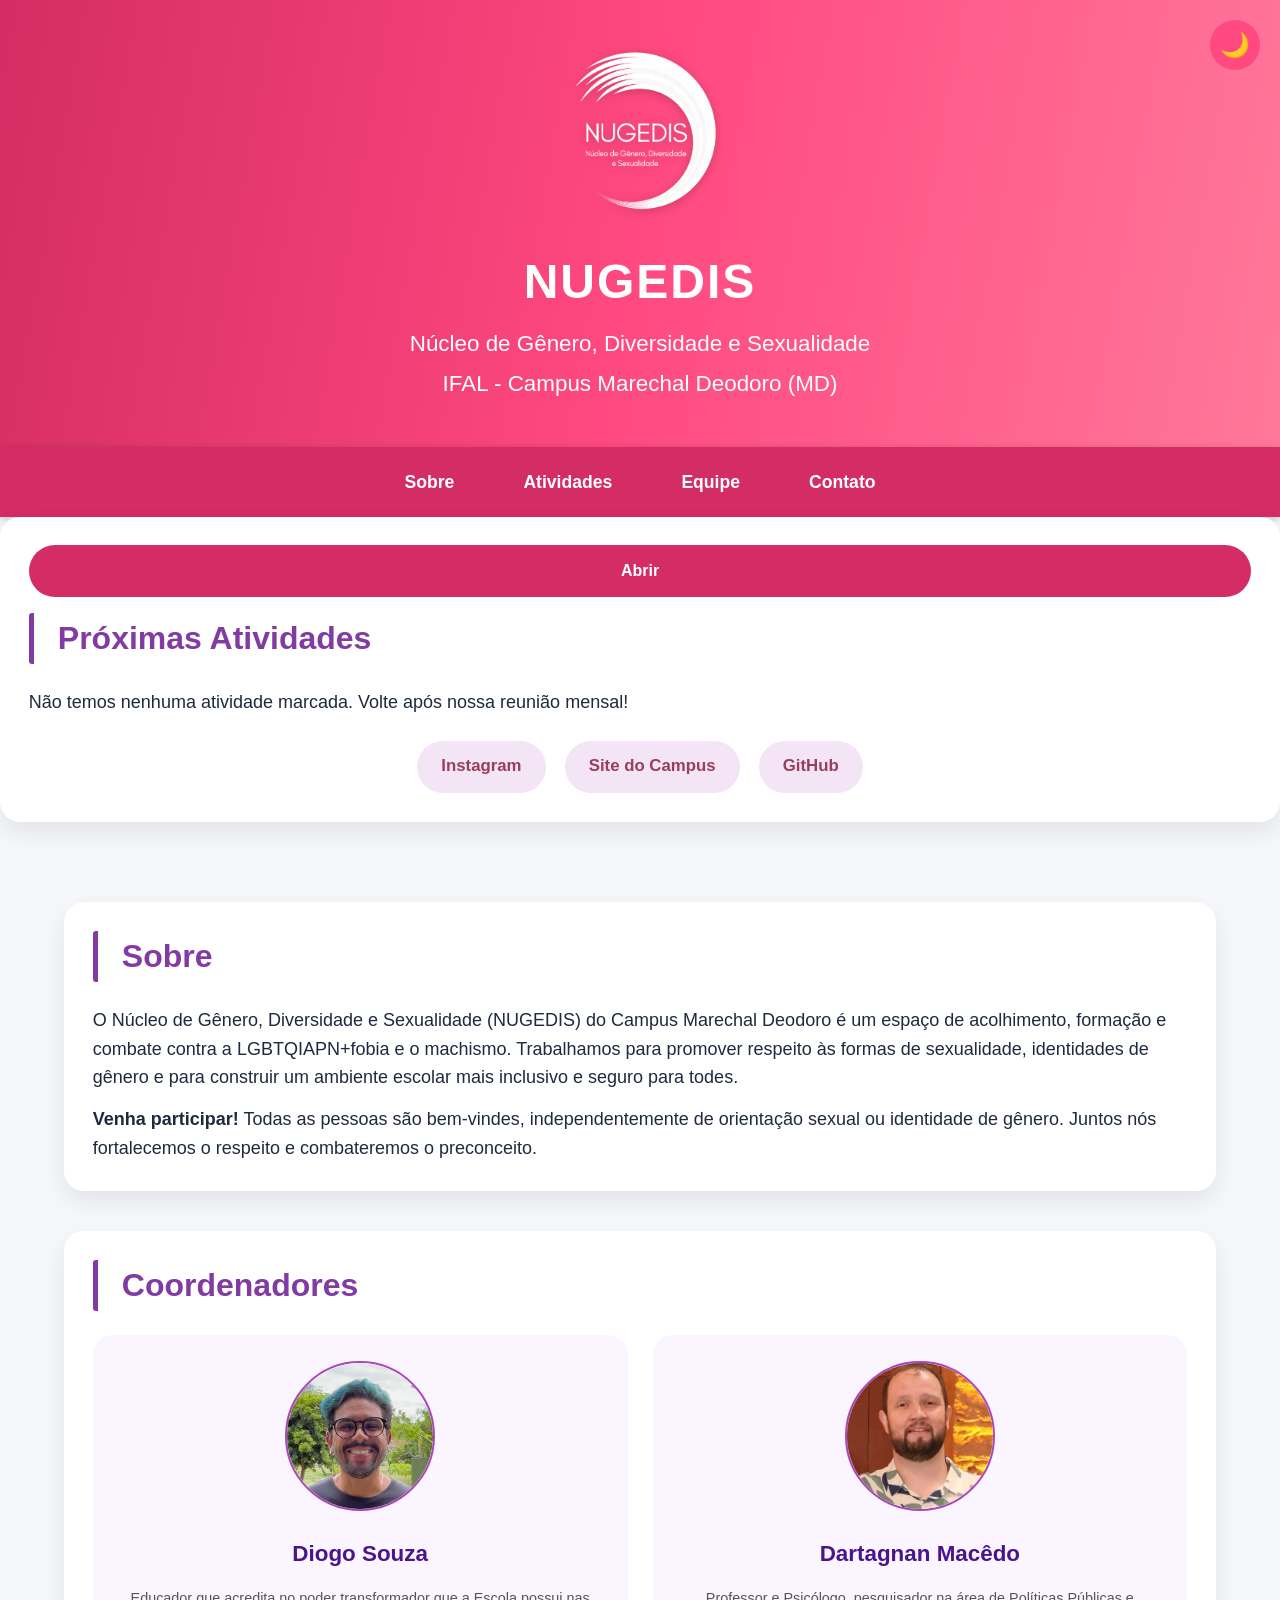
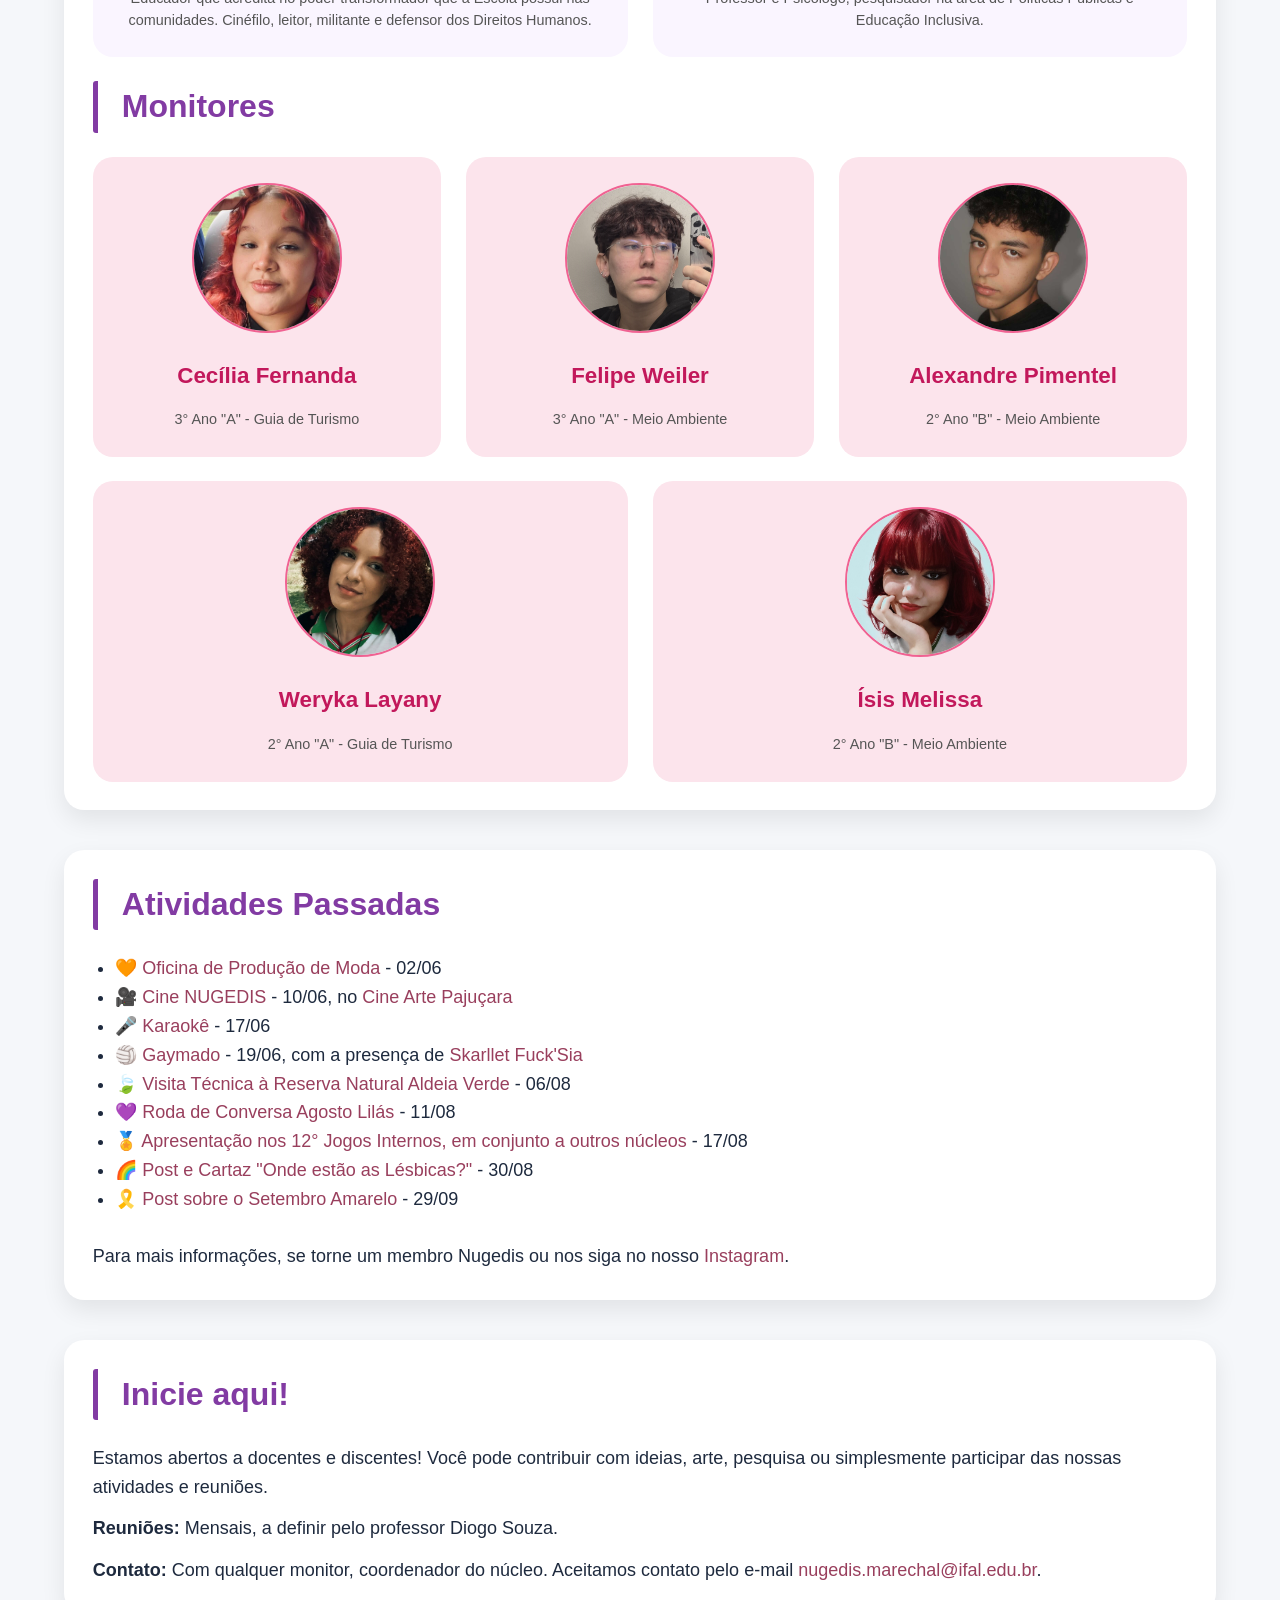
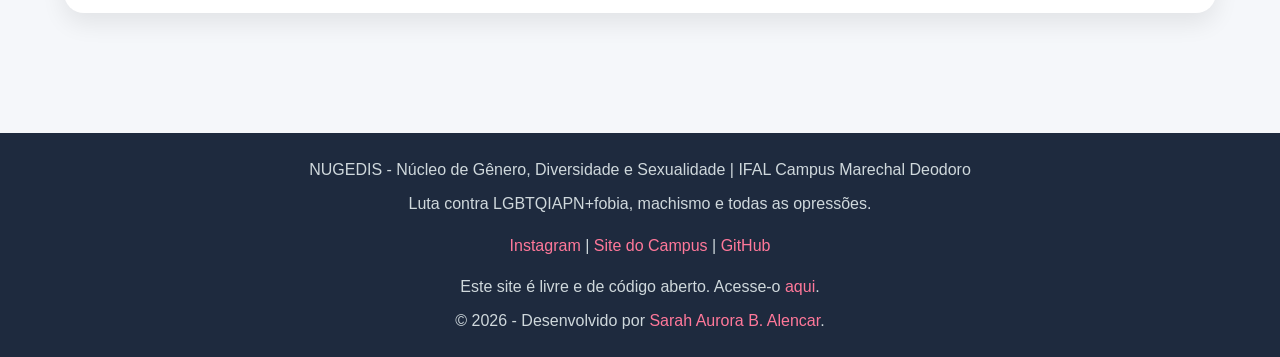
<file: index.html>
<!--
@author bcsarah@index.html

Arquivo HTML principal do site.
Contém toda a estrutura base do HTML do site.
-->

<!DOCTYPE html>
<html lang="pt-br">

<head>
    <meta charset="UTF-8">
    <meta name="viewport" content="width=device-width, initial-scale=1.0">
    <link rel="icon" href="images/logo-colorida.png" type="image/png">
    <title>NUGEDIS Marechal</title>

    <!-- CSS e JS externos -->
    <link rel="stylesheet" href="style/main.css">
    <script src="script/script.js" defer></script>
</head>

<body>
    <!-- TELA DE LOADING -->
    <div id="loading">
        <div class="loader"></div>
        <p>Carregando...</p>
    </div>

    <!-- HEADER -->
    <header>
        <img src="images/logo-branca.png" alt="Logo do NUGEDIS Marechal Deodoro">
        <h1>NUGEDIS</h1>
        <h2>Núcleo de Gênero, Diversidade e Sexualidade</h2>
        <h2>IFAL - Campus Marechal Deodoro (MD)</h2>
    </header>

    <!-- NAVEGADOR -->
    <nav aria-label="Navegação principal">
        <a href="#sobre">Sobre</a>
        <a href="#atividades">Atividades</a>
        <a href="#equipe">Equipe</a>
        <a href="#contato">Contato</a>
    </nav>

    <!-- ASIDE -->
    <aside class="card">
        <button class="sidebar-toggle" id="sidebarToggle" type="button" aria-label="Abrir/fechar barra lateral" aria-expanded="false">
            <span class="toggle-text">Abrir</span>
        </button>

        <h3>Próximas Atividades</h3>
        <p>Não temos nenhuma atividade marcada. Volte após nossa reunião mensal!</p>

        <div class="social-grid">
            <a href="https://www.instagram.com/nugedis.marechal" class="social-link">Instagram</a>
            <a href="https://www2.ifal.edu.br/campus/marechal" class="social-link">Site do Campus</a>
            <a href="https://github.com/bcsarah/nugedis-md" class="social-link">GitHub</a>
        </div>
    </aside>

    <!-- MAIN -->
    <main>
        <!-- Sobre -->
        <section id="sobre" class="card">
            <h3>Sobre</h3>
            <p>O Núcleo de Gênero, Diversidade e Sexualidade (NUGEDIS) do Campus Marechal Deodoro é um espaço de acolhimento, formação e combate contra a LGBTQIAPN+fobia e o machismo. Trabalhamos para promover respeito às formas de sexualidade, identidades de gênero e para construir um ambiente escolar mais inclusivo e seguro para todes.</p>
            <p><strong>Venha participar!</strong> Todas as pessoas são bem-vindes, independentemente de orientação sexual ou identidade de gênero. Juntos nós fortalecemos o respeito e combateremos o preconceito.</p>
        </section>

        <!-- Equipe -->
        <section id="equipe" class="card">
            <h3>Coordenadores</h3>

            <div class="grid-membros grid-coordenadores">
                <div class="card-membro">
                    <img src="images/membros/diogo.jpg" alt="Diogo Souza">
                    <h4>Diogo Souza</h4>
                    <p>Educador que acredita no poder transformador que a Escola possui nas comunidades. Cinéfilo, leitor, militante e defensor dos Direitos Humanos.</p>
                </div>

                <div class="card-membro">
                    <img src="images/membros/dartagnan.jpg" alt="Dartagnan Macêdo">
                    <h4>Dartagnan Macêdo</h4>
                    <p>Professor e Psicólogo, pesquisador na área de Políticas Públicas e Educação Inclusiva.</p>
                </div>
            </div>

            <div class="separador-secao"></div>
            <h3>Monitores</h3>

            <div class="grid-membros grid-monitores1">
                <div class="card-membro">
                    <img src="images/membros/cecilia.jpg" alt="Cecília Fernanda">
                    <h4>Cecília Fernanda</h4>
                    <p>3° Ano "A" - Guia de Turismo</p>
                </div>

                <div class="card-membro">
                    <img src="images/membros/felipe.jpg" alt="Felipe Weiler">
                    <h4>Felipe Weiler</h4>
                    <p>3° Ano "A" - Meio Ambiente</p>
                </div>

                <div class="card-membro">
                    <img src="images/membros/alexandre.jpg" alt="Alexandre Pimentel">
                    <h4>Alexandre Pimentel</h4>
                    <p>2° Ano "B" - Meio Ambiente</p>
                </div>
            </div>

            <div class="grid-membros grid-monitores2">
                <div class="card-membro">
                    <img src="images/membros/weryka.jpg" alt="Weryka Layany">
                    <h4>Weryka Layany</h4>
                    <p>2° Ano "A" - Guia de Turismo</p>
                </div>

                <div class="card-membro">
                    <img src="images/membros/isis.jpg" alt="Ísis Melissa">
                    <h4>Ísis Melissa</h4>
                    <p>2° Ano "B" - Meio Ambiente</p>
                </div>
            </div>
        </section>

        <!-- Atividades -->
        <section id="atividades" class="card">
            <h3>Atividades Passadas</h3>

            <ul>
                <li>🧡 <a href="https://www.instagram.com/nugedis.marechal/p/DZIz_VulKrN/">Oficina de Produção de Moda</a> - 02/06</li>
                <li>🎥 <a href="https://www.instagram.com/p/DZnoNFNFPcL/">Cine NUGEDIS</a> - 10/06, no <a href="https://www.instagram.com/artepajucara/">Cine Arte Pajuçara</a></li>
                <li>🎤 <a href="https://www.instagram.com/nugedis.marechal/p/DaRDIvdlFAG/">Karaokê</a> - 17/06</li>
                <li>🏐 <a href="https://www.instagram.com/nugedis.marechal/p/Da5avRhjlfc/">Gaymado</a> - 19/06, com a presença de <a href="https://www.instagram.com/skarllet_fucksia/">Skarllet Fuck'Sia</a></li>
                <li>🍃 <a href="https://www.instagram.com/aldeiaverdemcz/p/DbtT1haEauH/">Visita Técnica à Reserva Natural Aldeia Verde</a> - 06/08</li>
                <li>💜 <a href="https://www.instagram.com/nugedis.marechal/p/DbwU6i7ByEP/">Roda de Conversa Agosto Lilás</a> - 11/08</li>
                <li>🏅 <a href="https://www.instagram.com/p/DcWcu63lLk9/?exln=ajZvN2wwMDlqZXdn">Apresentação nos 12° Jogos Internos, em conjunto a outros núcleos</a> - 17/08</li>
                <li>🌈 <a href="https://www.instagram.com/p/DcrhgKYlDHU/">Post e Cartaz "Onde estão as Lésbicas?"</a> - 30/08</li>
                <li>🎗️ <a href="https://www.instagram.com/p/Dd4J2MyFIvk/">Post sobre o Setembro Amarelo</a> - 29/09</li>
            </ul>

            <br>
            <p>Para mais informações, se torne um membro Nugedis ou nos siga no nosso <a href="https://www.instagram.com/nugedis.marechal">Instagram</a>.</p>
        </section>

        <!-- Contato -->
        <section id="contato" class="card">
            <h3>Inicie aqui!</h3>
            <p>Estamos abertos a docentes e discentes! Você pode contribuir com ideias, arte, pesquisa ou simplesmente participar das nossas atividades e reuniões.</p>
            <p><strong>Reuniões:</strong> Mensais, a definir pelo professor Diogo Souza.</p>
            <p><strong>Contato:</strong> Com qualquer monitor, coordenador do núcleo. Aceitamos contato pelo e-mail <a href="mailto:nugedis.marechal@ifal.edu.br">nugedis.marechal@ifal.edu.br</a>.</p>
        </section>
    </main>

    <!-- FOOTER -->
    <footer>
        <p>NUGEDIS - Núcleo de Gênero, Diversidade e Sexualidade | IFAL Campus Marechal Deodoro</p>
        <p>Luta contra LGBTQIAPN+fobia, machismo e todas as opressões.</p>

        <div class="links-rodape">
            <a href="https://www.instagram.com/nugedis.marechal">Instagram</a> |
            <a href="https://www2.ifal.edu.br/campus/marechal">Site do Campus</a> |
            <a href="https://github.com/bcsarah/nugedis-md">GitHub</a>
        </div>

        <p>Este site é livre e de código aberto. Acesse-o <a href="https://github.com/bcsarah/nugedis-md">aqui</a>.</p>
        <p>&copy; 2026 - Desenvolvido por <a href="https://github.com/bcsarah">Sarah Aurora B. Alencar</a>.</p>
    </footer>

    <!-- BOTÕES DO SITE -->
    <button id="btnTopo" type="button" title="Voltar ao topo" aria-label="Voltar ao topo">↑</button>
    <button id="darkModeToggle" class="btn-dark-mode" type="button" aria-label="Ativar modo escuro" aria-pressed="false">🌙</button>
</body>

</html>
</file>
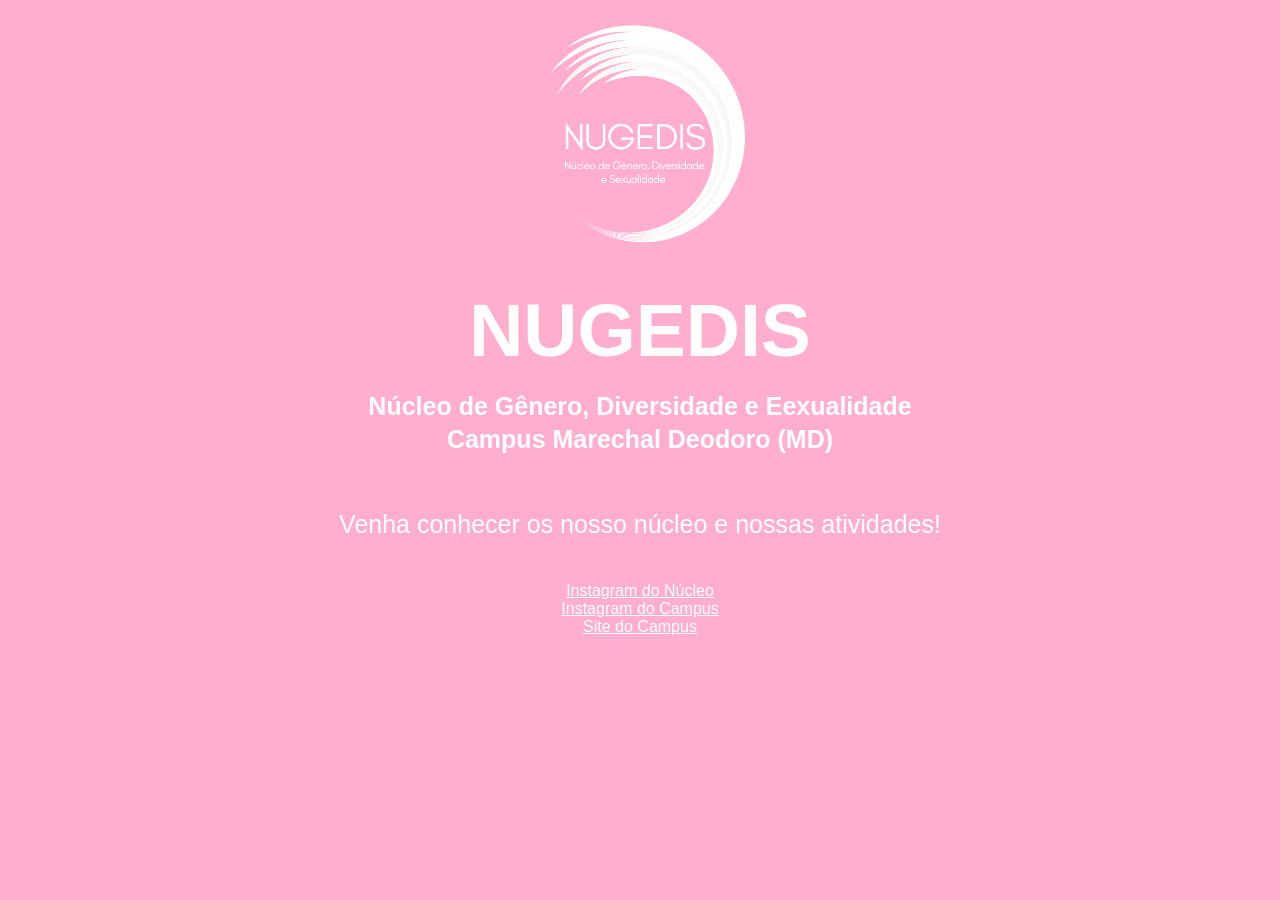
<file: src/index.html>
<!DOCTYPE html>
<html lang="pt-br">

<!-- Head -->
<head>
    <meta charset="UTF-8">
    <meta name="viewport" content="width=device-width, initial-scale=1.0">
    <link rel="stylesheet" href="style.css">

    <title>Nugedis MD</title>
</head>

<!-- Body -->
<body>
    <center>
    <!-- Header -->
    <header>
        <!-- Logo -->
        <img src="images/logo-branca.png" alt="Banner Nugedis MD" width="250px">

        <h1>NUGEDIS</h1>
        <h2>Núcleo de Gênero, Diversidade e Eexualidade</h2>
        <h2>Campus Marechal Deodoro (MD)</h2>
    </header>

    <!-- Main -->
    <main>
        <br>
        <p>Venha conhecer os nosso núcleo e nossas atividades!</p>
        <br>
    </main>

    <!-- Footer-->
    <footer>
        <!-- Lista de Contatos -->
        <a href="https://www.instagram.com/nugedis.marechal" target="_blank">Instagram do Núcleo</a><br>
        <a href="https://www.instagram.com/ifalmarechal/" target="_blank">Instagram do Campus</a><br>
        <a href="https://www2.ifal.edu.br/campus/marechal" target="_blank">Site do Campus</a><br>
    </footer>
</body>

</html>
</file>
<file: style/main.css>
/* @author bcsarah@main.css
 *
 * Este arquivo importa e organiza os demais arquivos CSS do projeto.
 */

@import url("./base.css");
@import url("./components.css");
@import url("./dark_mode.css");
@import url("./responsive.css");
@import url("./loading.css");
</file>
<file: src/style.css>
* { 
    color: white;
    font-family: 'Franklin Gothic Medium', 'Arial Narrow', Arial, sans-serif;
    background-color: #ffafcd;
}

h1 {
    font-size: 75px;
    line-height: 0.5;
}

h2 {
    font-size: 25px;
    line-height: 0.5;
}

p {
    font-size: 25px;
}
</file>
